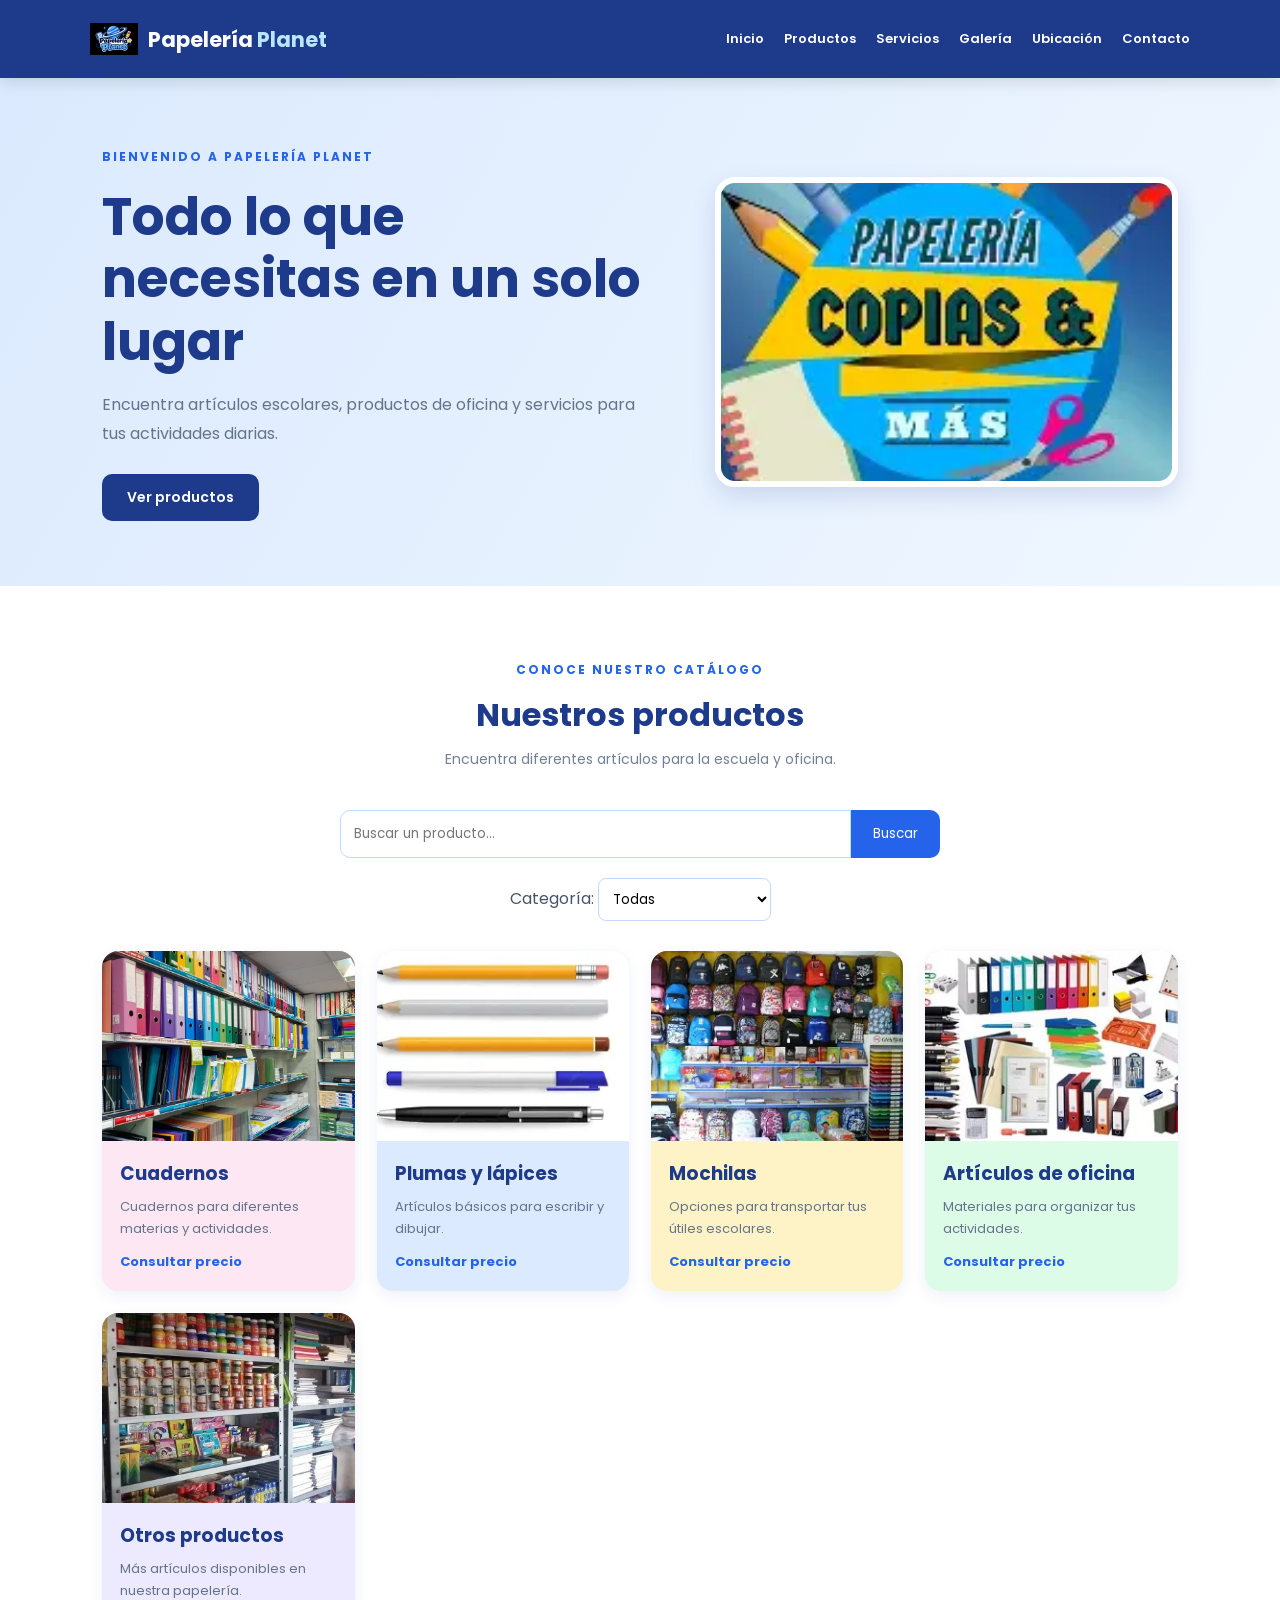
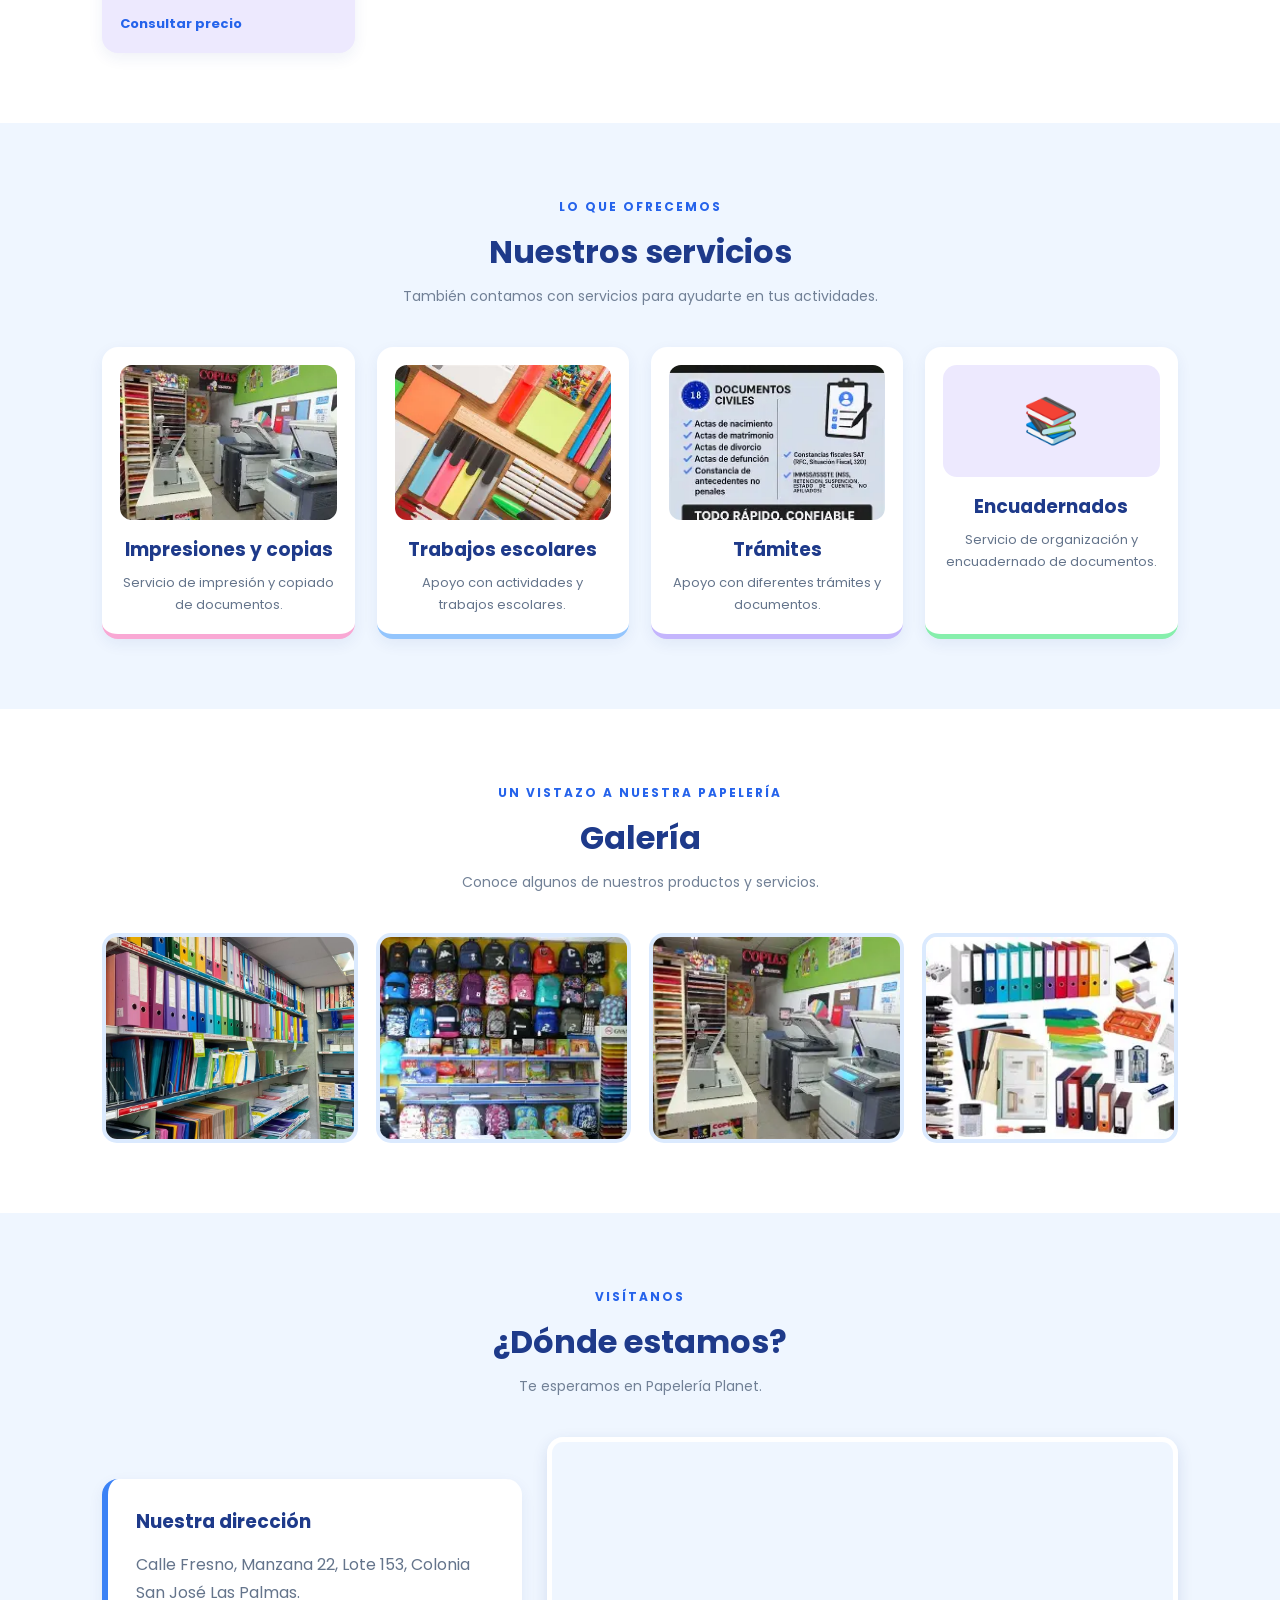
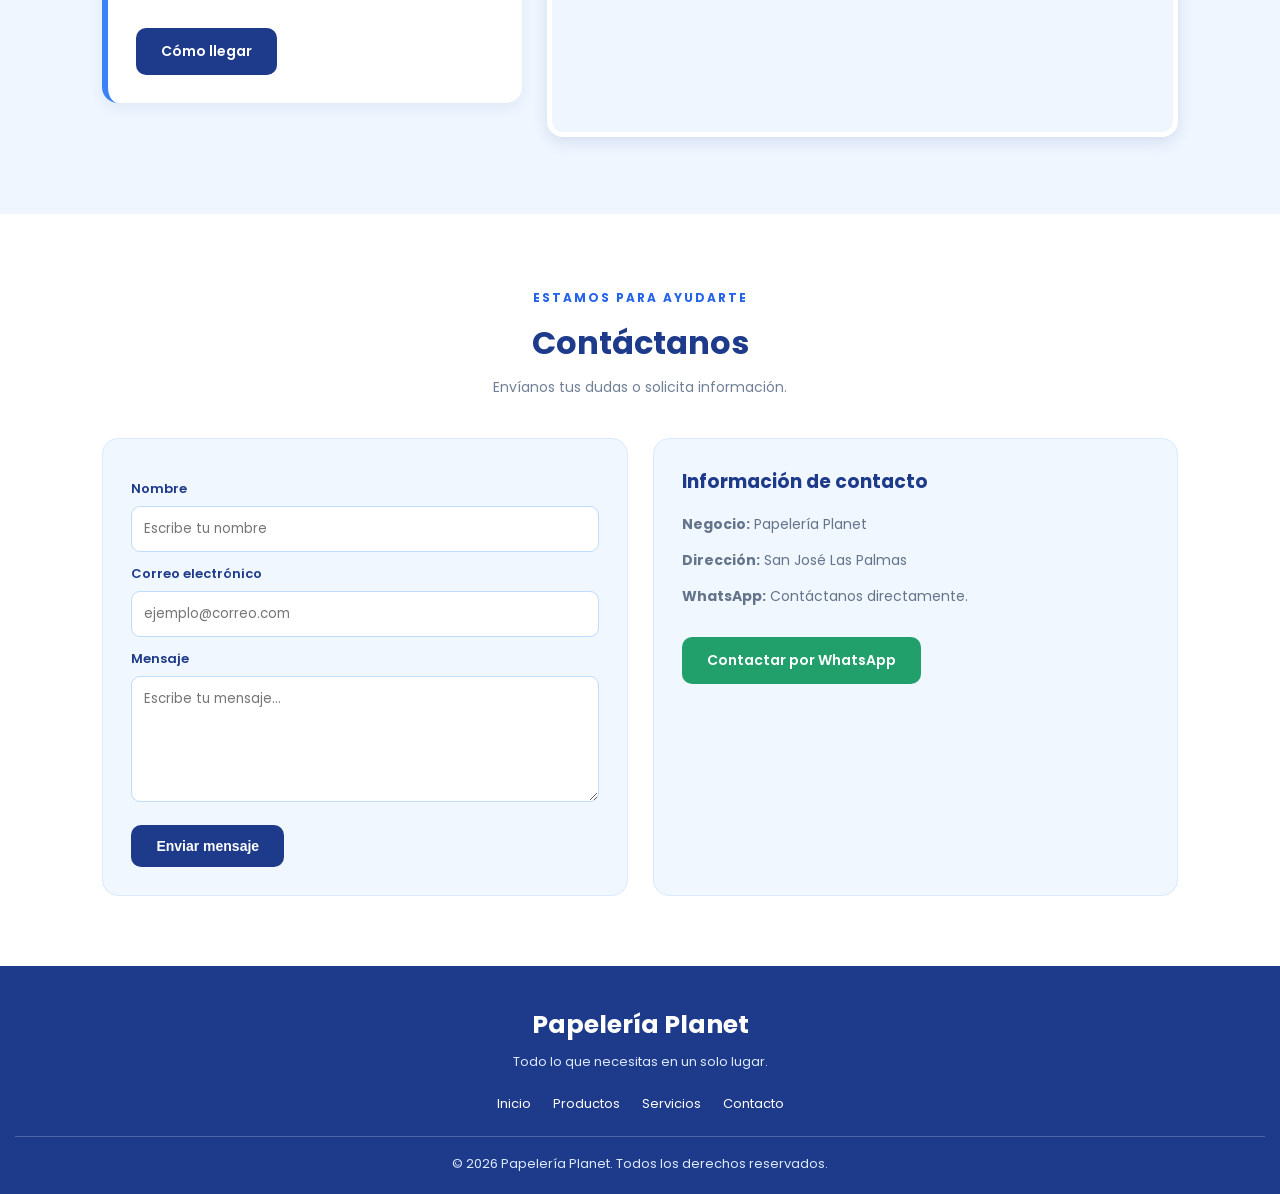
<file: index.html>
<!DOCTYPE html>
<html lang="es">
<head>
    <meta charset="UTF-8">
    <meta name="viewport" content="width=device-width, initial-scale=1.0">
    <title>Papelería Planet | Todo en un solo lugar</title>
    <link rel="stylesheet" href="style.css">
    <link rel="preconnect" href="https://fonts.googleapis.com">
    <link href="https://fonts.googleapis.com/css2?family=Poppins:wght@400;500;600;700;800&display=swap" rel="stylesheet">
</head>

<body>


<header class="encabezado" id="inicio">
    <a href="#inicio" class="logo">
        <img src="logo.png" alt="Logo de Papelería Planet">
        <span>Papelería <b>Planet</b></span>
    </a>

    <button class="menu-btn" id="menuBtn" aria-label="Abrir menú">☰</button>

    <nav class="menu" id="menu">
        <a href="#inicio">Inicio</a>
        <a href="#productos">Productos</a>
        <a href="#servicios">Servicios</a>
        <a href="#galeria">Galería</a>
        <a href="#ubicacion">Ubicación</a>
        <a href="#contacto">Contacto</a>
    </nav>
</header>


<section class="portada">
    <div class="portada-contenido">
        <span class="etiqueta">BIENVENIDO A PAPELERÍA PLANET</span>
        <h1>Todo lo que necesitas en un solo lugar</h1>
        <p>
            Encuentra artículos escolares, productos de oficina
            y servicios para tus actividades diarias.
        </p>
        <a href="#productos" class="boton">Ver productos</a>
    </div>
    <div class="portada-imagen">
        <img src="OIP (2) COPIAS.webp" alt="Productos de Papelería Planet">
    </div>
</section>

<section class="seccion" id="productos">
    <div class="titulo-seccion">
        <span>CONOCE NUESTRO CATÁLOGO</span>
        <h2>Nuestros productos</h2>
        <p>Encuentra diferentes artículos para la escuela y oficina.</p>
    </div>

    <div class="buscador">
        <input type="search" id="busqueda" placeholder="Buscar un producto...">
        <button type="button" id="buscarBtn">Buscar</button>
    </div>

    <div class="filtros">
        <label for="categoriaFiltro">Categoría:</label>
        <select id="categoriaFiltro">
            <option value="todos">Todas</option>
            <option value="cuadernos">Cuadernos</option>
            <option value="plumas">Plumas y lápices</option>
            <option value="mochilas">Mochilas</option>
            <option value="oficina">Artículos de oficina</option>
            <option value="otros">Otros productos</option>
        </select>
    </div>

    <div class="productos-grid" id="productosGrid">

        <article class="producto" data-categoria="cuadernos">
            <img src="896cf4d2647e10e4aa5ecf0677447e3b.jpg" alt="Cuadernos">
            <div class="producto-info">
                <h3>Cuadernos</h3>
                <p>Cuadernos para diferentes materias y actividades.</p>
                <span>Consultar precio</span>
            </div>
        </article>

        <article class="producto" data-categoria="plumas">
            <img src="plumas y lápices.webp" alt="Plumas y lápices">
            <div class="producto-info">
                <h3>Plumas y lápices</h3>
                <p>Artículos básicos para escribir y dibujar.</p>
                <span>Consultar precio</span>
            </div>
        </article>

        <article class="producto" data-categoria="mochilas">
            <img src="mochilas.webp" alt="Mochilas">
            <div class="producto-info">
                <h3>Mochilas</h3>
                <p>Opciones para transportar tus útiles escolares.</p>
                <span>Consultar precio</span>
            </div>
        </article>

        <article class="producto" data-categoria="oficina">
            <img src="OFICINA.webp" alt="Artículos de oficina">
            <div class="producto-info">
                <h3>Artículos de oficina</h3>
                <p>Materiales para organizar tus actividades.</p>
                <span>Consultar precio</span>
            </div>
        </article>

        <article class="producto" data-categoria="otros">
            <img src="papeleríass.jpg" alt="Otros productos">
            <div class="producto-info">
                <h3>Otros productos</h3>
                <p>Más artículos disponibles en nuestra papelería.</p>
                <span>Consultar precio</span>
            </div>
        </article>

    </div>

    <p id="sinResultados" class="mensaje-oculto">
        No se encontraron productos.
    </p>
</section>


<section class="seccion servicios" id="servicios">
    <div class="titulo-seccion">
        <span>LO QUE OFRECEMOS</span>
        <h2>Nuestros servicios</h2>
        <p>También contamos con servicios para ayudarte en tus actividades.</p>
    </div>

    <div class="servicios-grid">

        <article class="servicio">
            <img src="OIP.webp" alt="Servicio de impresiones">
            <h3>Impresiones y copias</h3>
            <p>Servicio de impresión y copiado de documentos.</p>
        </article>

        <article class="servicio">
            <img src="descargar trabajos.webp" alt="Trabajos escolares">
            <h3>Trabajos escolares</h3>
            <p>Apoyo con actividades y trabajos escolares.</p>
        </article>

        <article class="servicio">
            <img src="OIP (1).webp" alt="Trámites">
            <h3>Trámites</h3>
            <p>Apoyo con diferentes trámites y documentos.</p>
        </article>

        <article class="servicio">
            <div class="icono-servicio">📚</div>
            <h3>Encuadernados</h3>
            <p>Servicio de organización y encuadernado de documentos.</p>
        </article>

    </div>
</section>


<section class="seccion" id="galeria">
    <div class="titulo-seccion">
        <span>UN VISTAZO A NUESTRA PAPELERÍA</span>
        <h2>Galería</h2>
        <p>Conoce algunos de nuestros productos y servicios.</p>
    </div>

    <div class="galeria-grid">
        <img src="896cf4d2647e10e4aa5ecf0677447e3b.jpg" alt="Artículos escolares">
        <img src="mochilas.webp" alt="Mochilas">
        <img src="OIP.webp" alt="Impresiones">
        <img src="OFICINA.webp" alt="Material de oficina">
    </div>
</section>


<section class="seccion ubicacion" id="ubicacion">
    <div class="titulo-seccion">
        <span>VISÍTANOS</span>
        <h2>¿Dónde estamos?</h2>
        <p>Te esperamos en Papelería Planet.</p>
    </div>

    <div class="ubicacion-contenido">
        <div class="direccion">
            <h3>Nuestra dirección</h3>
            <p>
                Calle Fresno, Manzana 22, Lote 153,
                Colonia San José Las Palmas.
            </p>
            <a class="boton" target="_blank"
               href="https://www.google.com/maps/search/?api=1&query=Colonia+San+Jose+Las+Palmas+Mexico">
                Cómo llegar
            </a>
        </div>
        <div class="mapa">
            <iframe
                src="https://www.google.com/maps?q=San+Jose+Las+Palmas+Mexico&output=embed"
                loading="lazy"
                allowfullscreen
        referrerpolicy="no-referrer-when-downgrade"
        title="Mapa de ubicación">
    </iframe>
</div>
    </div>
</section>


<section class="seccion contacto" id="contacto">
    <div class="titulo-seccion">
        <span>ESTAMOS PARA AYUDARTE</span>
        <h2>Contáctanos</h2>
        <p>Envíanos tus dudas o solicita información.</p>
    </div>

    <div class="contacto-contenido">

        <form id="formularioContacto">
            <label for="nombre">Nombre</label>
            <input type="text" id="nombre" placeholder="Escribe tu nombre" required>

            <label for="correo">Correo electrónico</label>
            <input type="email" id="correo" placeholder="ejemplo@correo.com" required>

            <label for="mensaje">Mensaje</label>
            <textarea id="mensaje" rows="5"
                placeholder="Escribe tu mensaje..." required></textarea>

            <button type="submit" class="boton">Enviar mensaje</button>
            <p id="respuestaFormulario" aria-live="polite"></p>
        </form>

        <div class="datos-contacto">
            <h3>Información de contacto</h3>
            <p><b>Negocio:</b> Papelería Planet</p>
            <p><b>Dirección:</b> San José Las Palmas</p>
            <p><b>WhatsApp:</b> Contáctanos directamente.</p>

            <!-- CAMBIA EL NÚMERO POR EL WHATSAPP DEL NEGOCIO -->
            <a class="boton whatsapp" target="_blank"
               href="https://wa.me/525636859670⁠">
                Contactar por WhatsApp
            </a>
        </div>

    </div>
</section>


<footer class="pie">
    <h2>Papelería Planet</h2>
    <p>Todo lo que necesitas en un solo lugar.</p>
    <div class="enlaces-pie">
        <a href="#inicio">Inicio</a>
        <a href="#productos">Productos</a>
        <a href="#servicios">Servicios</a>
        <a href="#contacto">Contacto</a>
    </div>
    <p class="copyright">© 2026 Papelería Planet. Todos los derechos reservados.</p>
</footer>

<script src="script.js"></script>
</body>
</html>
</file>
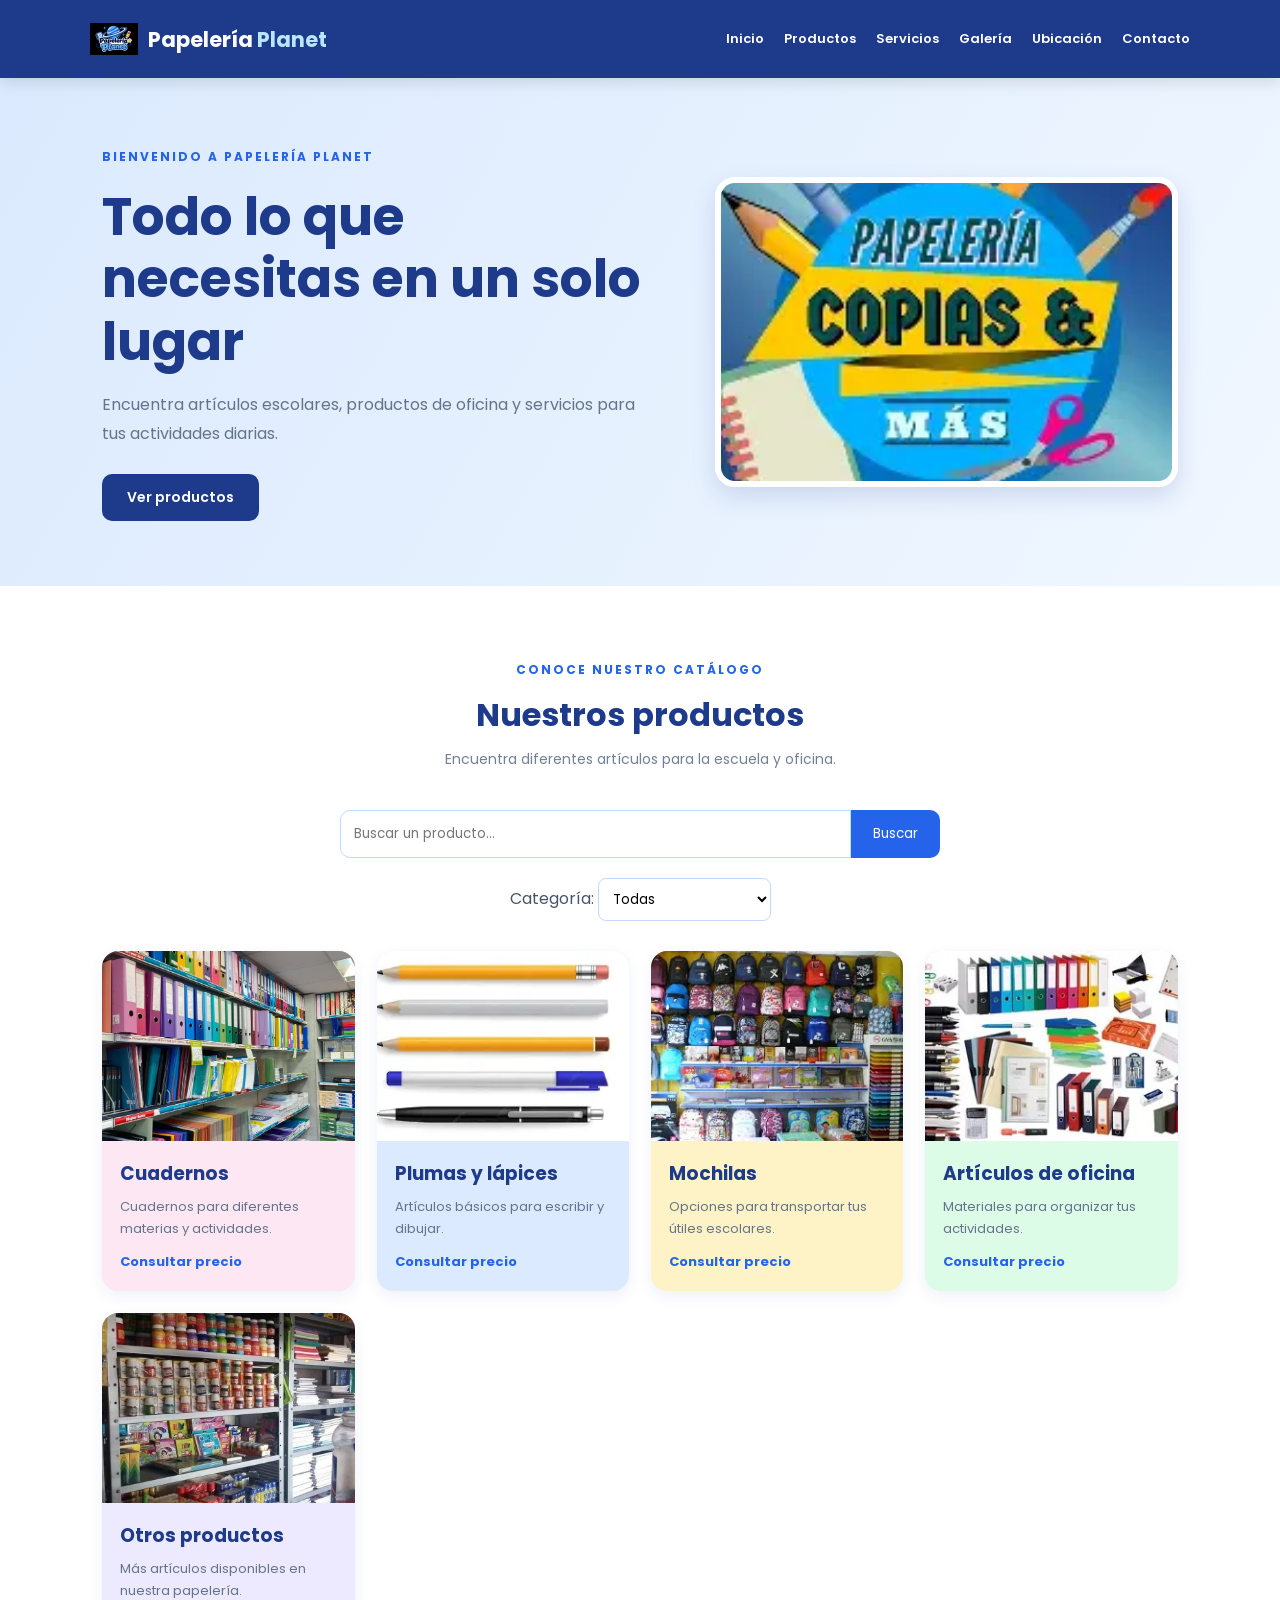
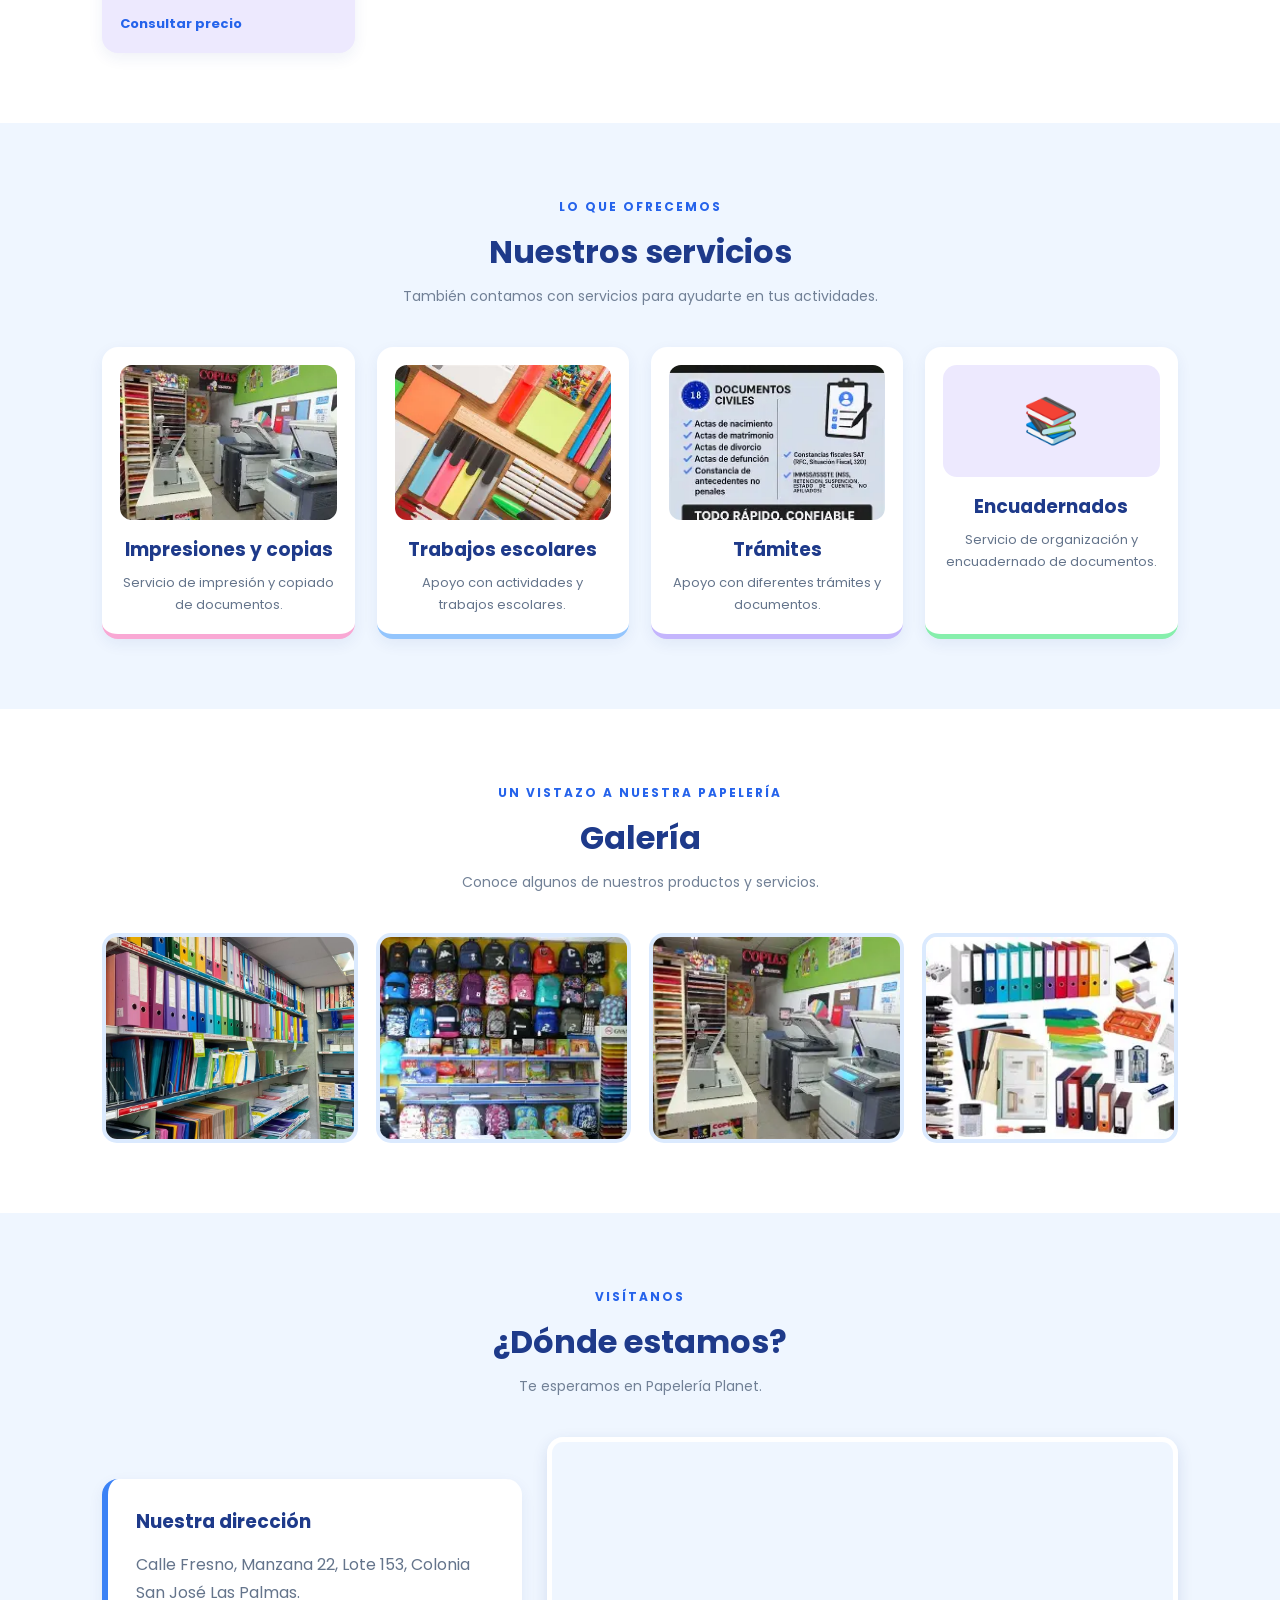
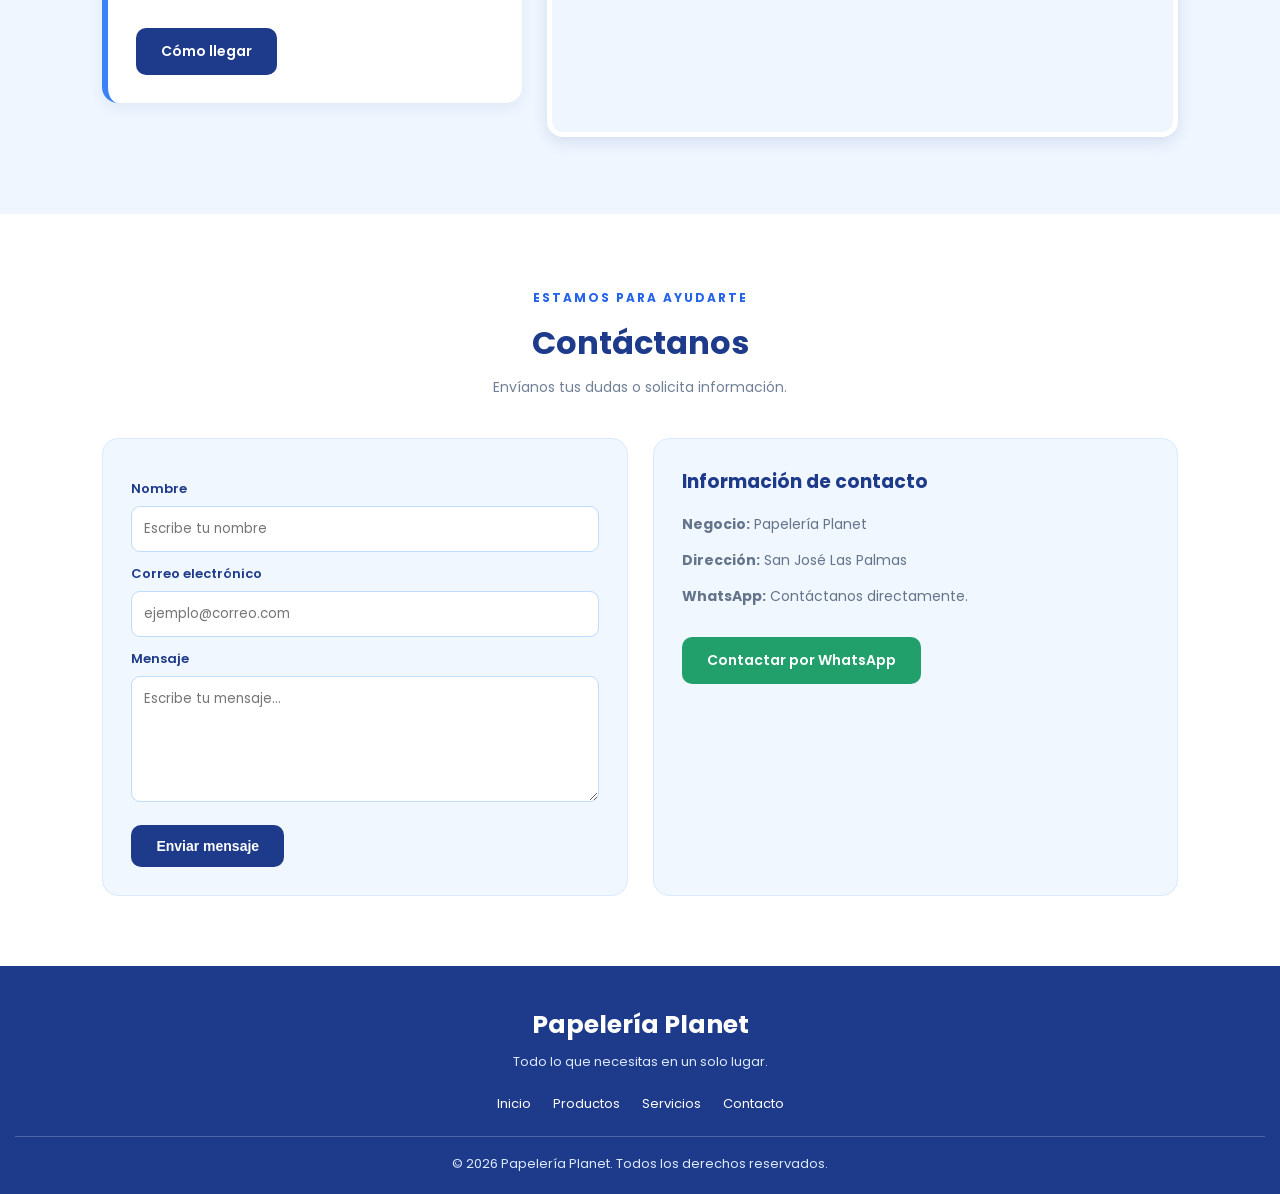
<file: papeleria.html>
<!DOCTYPE html>
<html lang="es">
<head>
    <meta charset="UTF-8">
    <meta name="viewport" content="width=device-width, initial-scale=1.0">
    <title>Papelería Planet | Todo en un solo lugar</title>
    <link rel="stylesheet" href="style.css">
    <link rel="preconnect" href="https://fonts.googleapis.com">
    <link href="https://fonts.googleapis.com/css2?family=Poppins:wght@400;500;600;700;800&display=swap" rel="stylesheet">
</head>

<body>


<header class="encabezado" id="inicio">
    <a href="#inicio" class="logo">
        <img src="logo.png" alt="Logo de Papelería Planet">
        <span>Papelería <b>Planet</b></span>
    </a>

    <button class="menu-btn" id="menuBtn" aria-label="Abrir menú">☰</button>

    <nav class="menu" id="menu">
        <a href="#inicio">Inicio</a>
        <a href="#productos">Productos</a>
        <a href="#servicios">Servicios</a>
        <a href="#galeria">Galería</a>
        <a href="#ubicacion">Ubicación</a>
        <a href="#contacto">Contacto</a>
    </nav>
</header>


<section class="portada">
    <div class="portada-contenido">
        <span class="etiqueta">BIENVENIDO A PAPELERÍA PLANET</span>
        <h1>Todo lo que necesitas en un solo lugar</h1>
        <p>
            Encuentra artículos escolares, productos de oficina
            y servicios para tus actividades diarias.
        </p>
        <a href="#productos" class="boton">Ver productos</a>
    </div>
    <div class="portada-imagen">
        <img src="OIP (2) COPIAS.webp" alt="Productos de Papelería Planet">
    </div>
</section>

<section class="seccion" id="productos">
    <div class="titulo-seccion">
        <span>CONOCE NUESTRO CATÁLOGO</span>
        <h2>Nuestros productos</h2>
        <p>Encuentra diferentes artículos para la escuela y oficina.</p>
    </div>

    <div class="buscador">
        <input type="search" id="busqueda" placeholder="Buscar un producto...">
        <button type="button" id="buscarBtn">Buscar</button>
    </div>

    <div class="filtros">
        <label for="categoriaFiltro">Categoría:</label>
        <select id="categoriaFiltro">
            <option value="todos">Todas</option>
            <option value="cuadernos">Cuadernos</option>
            <option value="plumas">Plumas y lápices</option>
            <option value="mochilas">Mochilas</option>
            <option value="oficina">Artículos de oficina</option>
            <option value="otros">Otros productos</option>
        </select>
    </div>

    <div class="productos-grid" id="productosGrid">

        <article class="producto" data-categoria="cuadernos">
            <img src="896cf4d2647e10e4aa5ecf0677447e3b.jpg" alt="Cuadernos">
            <div class="producto-info">
                <h3>Cuadernos</h3>
                <p>Cuadernos para diferentes materias y actividades.</p>
                <span>Consultar precio</span>
            </div>
        </article>

        <article class="producto" data-categoria="plumas">
            <img src="plumas y lápices.webp" alt="Plumas y lápices">
            <div class="producto-info">
                <h3>Plumas y lápices</h3>
                <p>Artículos básicos para escribir y dibujar.</p>
                <span>Consultar precio</span>
            </div>
        </article>

        <article class="producto" data-categoria="mochilas">
            <img src="mochilas.webp" alt="Mochilas">
            <div class="producto-info">
                <h3>Mochilas</h3>
                <p>Opciones para transportar tus útiles escolares.</p>
                <span>Consultar precio</span>
            </div>
        </article>

        <article class="producto" data-categoria="oficina">
            <img src="OFICINA.webp" alt="Artículos de oficina">
            <div class="producto-info">
                <h3>Artículos de oficina</h3>
                <p>Materiales para organizar tus actividades.</p>
                <span>Consultar precio</span>
            </div>
        </article>

        <article class="producto" data-categoria="otros">
            <img src="papeleríass.jpg" alt="Otros productos">
            <div class="producto-info">
                <h3>Otros productos</h3>
                <p>Más artículos disponibles en nuestra papelería.</p>
                <span>Consultar precio</span>
            </div>
        </article>

    </div>

    <p id="sinResultados" class="mensaje-oculto">
        No se encontraron productos.
    </p>
</section>


<section class="seccion servicios" id="servicios">
    <div class="titulo-seccion">
        <span>LO QUE OFRECEMOS</span>
        <h2>Nuestros servicios</h2>
        <p>También contamos con servicios para ayudarte en tus actividades.</p>
    </div>

    <div class="servicios-grid">

        <article class="servicio">
            <img src="OIP.webp" alt="Servicio de impresiones">
            <h3>Impresiones y copias</h3>
            <p>Servicio de impresión y copiado de documentos.</p>
        </article>

        <article class="servicio">
            <img src="descargar trabajos.webp" alt="Trabajos escolares">
            <h3>Trabajos escolares</h3>
            <p>Apoyo con actividades y trabajos escolares.</p>
        </article>

        <article class="servicio">
            <img src="OIP (1).webp" alt="Trámites">
            <h3>Trámites</h3>
            <p>Apoyo con diferentes trámites y documentos.</p>
        </article>

        <article class="servicio">
            <div class="icono-servicio">📚</div>
            <h3>Encuadernados</h3>
            <p>Servicio de organización y encuadernado de documentos.</p>
        </article>

    </div>
</section>


<section class="seccion" id="galeria">
    <div class="titulo-seccion">
        <span>UN VISTAZO A NUESTRA PAPELERÍA</span>
        <h2>Galería</h2>
        <p>Conoce algunos de nuestros productos y servicios.</p>
    </div>

    <div class="galeria-grid">
        <img src="896cf4d2647e10e4aa5ecf0677447e3b.jpg" alt="Artículos escolares">
        <img src="mochilas.webp" alt="Mochilas">
        <img src="OIP.webp" alt="Impresiones">
        <img src="OFICINA.webp" alt="Material de oficina">
    </div>
</section>


<section class="seccion ubicacion" id="ubicacion">
    <div class="titulo-seccion">
        <span>VISÍTANOS</span>
        <h2>¿Dónde estamos?</h2>
        <p>Te esperamos en Papelería Planet.</p>
    </div>

    <div class="ubicacion-contenido">
        <div class="direccion">
            <h3>Nuestra dirección</h3>
            <p>
                Calle Fresno, Manzana 22, Lote 153,
                Colonia San José Las Palmas.
            </p>
            <a class="boton" target="_blank"
               href="https://www.google.com/maps/search/?api=1&query=Colonia+San+Jose+Las+Palmas+Mexico">
                Cómo llegar
            </a>
        </div>

        <div class="mapa">
            <iframe
                src="https://maps.google.com/maps?q=San%20Jose%20Las%20Palmas%20Mexico&t=&z=15&ie=UTF8&iwloc=&output=embed"
                loading="lazy"
                allowfullscreen
                title="Mapa de ubicación">
            </iframe>
        </div>
    </div>
</section>


<section class="seccion contacto" id="contacto">
    <div class="titulo-seccion">
        <span>ESTAMOS PARA AYUDARTE</span>
        <h2>Contáctanos</h2>
        <p>Envíanos tus dudas o solicita información.</p>
    </div>

    <div class="contacto-contenido">

        <form id="formularioContacto">
            <label for="nombre">Nombre</label>
            <input type="text" id="nombre" placeholder="Escribe tu nombre" required>

            <label for="correo">Correo electrónico</label>
            <input type="email" id="correo" placeholder="ejemplo@correo.com" required>

            <label for="mensaje">Mensaje</label>
            <textarea id="mensaje" rows="5"
                placeholder="Escribe tu mensaje..." required></textarea>

            <button type="submit" class="boton">Enviar mensaje</button>
            <p id="respuestaFormulario" aria-live="polite"></p>
        </form>

        <div class="datos-contacto">
            <h3>Información de contacto</h3>
            <p><b>Negocio:</b> Papelería Planet</p>
            <p><b>Dirección:</b> San José Las Palmas</p>
            <p><b>WhatsApp:</b> Contáctanos directamente.</p>

            <!-- CAMBIA EL NÚMERO POR EL WHATSAPP DEL NEGOCIO -->
            <a class="boton whatsapp" target="_blank"
               href="https://wa.me/52TUNUMERO">
                Contactar por WhatsApp
            </a>
        </div>

    </div>
</section>


<footer class="pie">
    <h2>Papelería Planet</h2>
    <p>Todo lo que necesitas en un solo lugar.</p>
    <div class="enlaces-pie">
        <a href="#inicio">Inicio</a>
        <a href="#productos">Productos</a>
        <a href="#servicios">Servicios</a>
        <a href="#contacto">Contacto</a>
    </div>
    <p class="copyright">© 2026 Papelería Planet. Todos los derechos reservados.</p>
</footer>

<script src="script.js"></script>
</body>
</html>
</file>
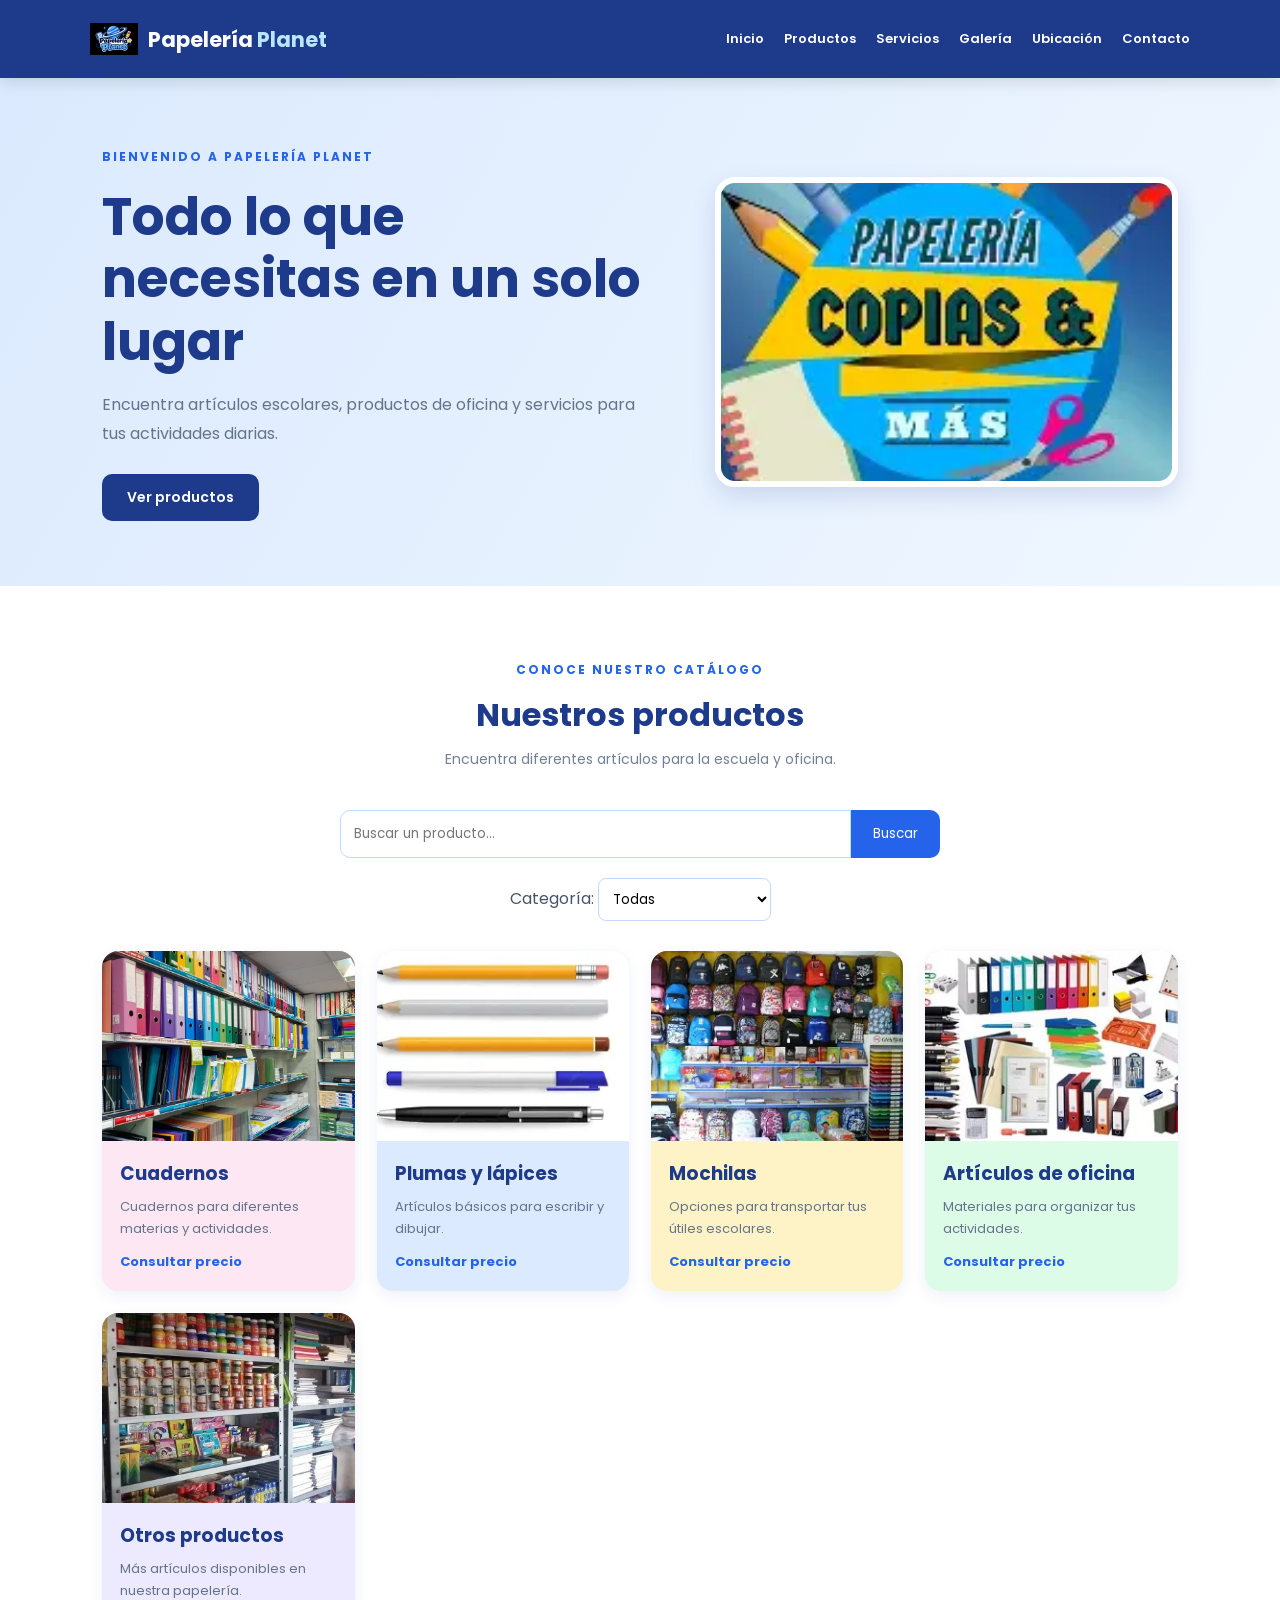
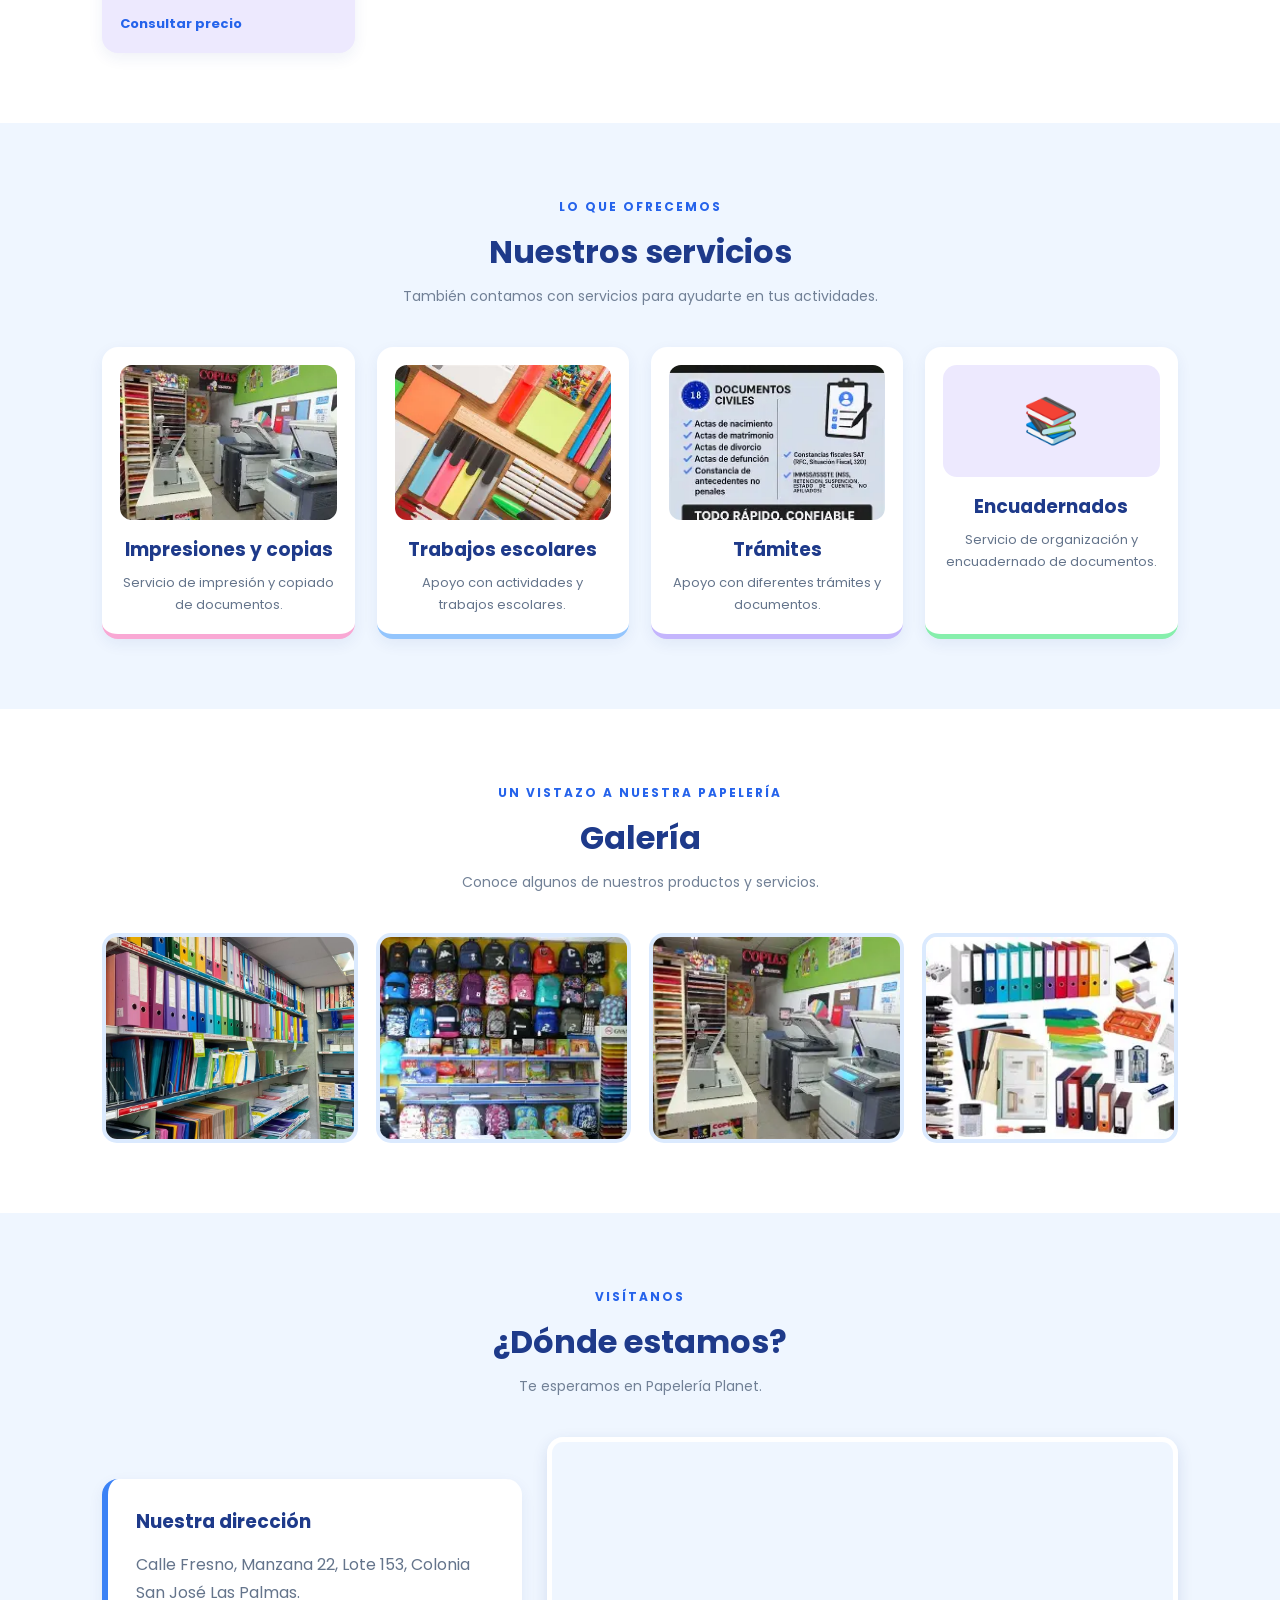
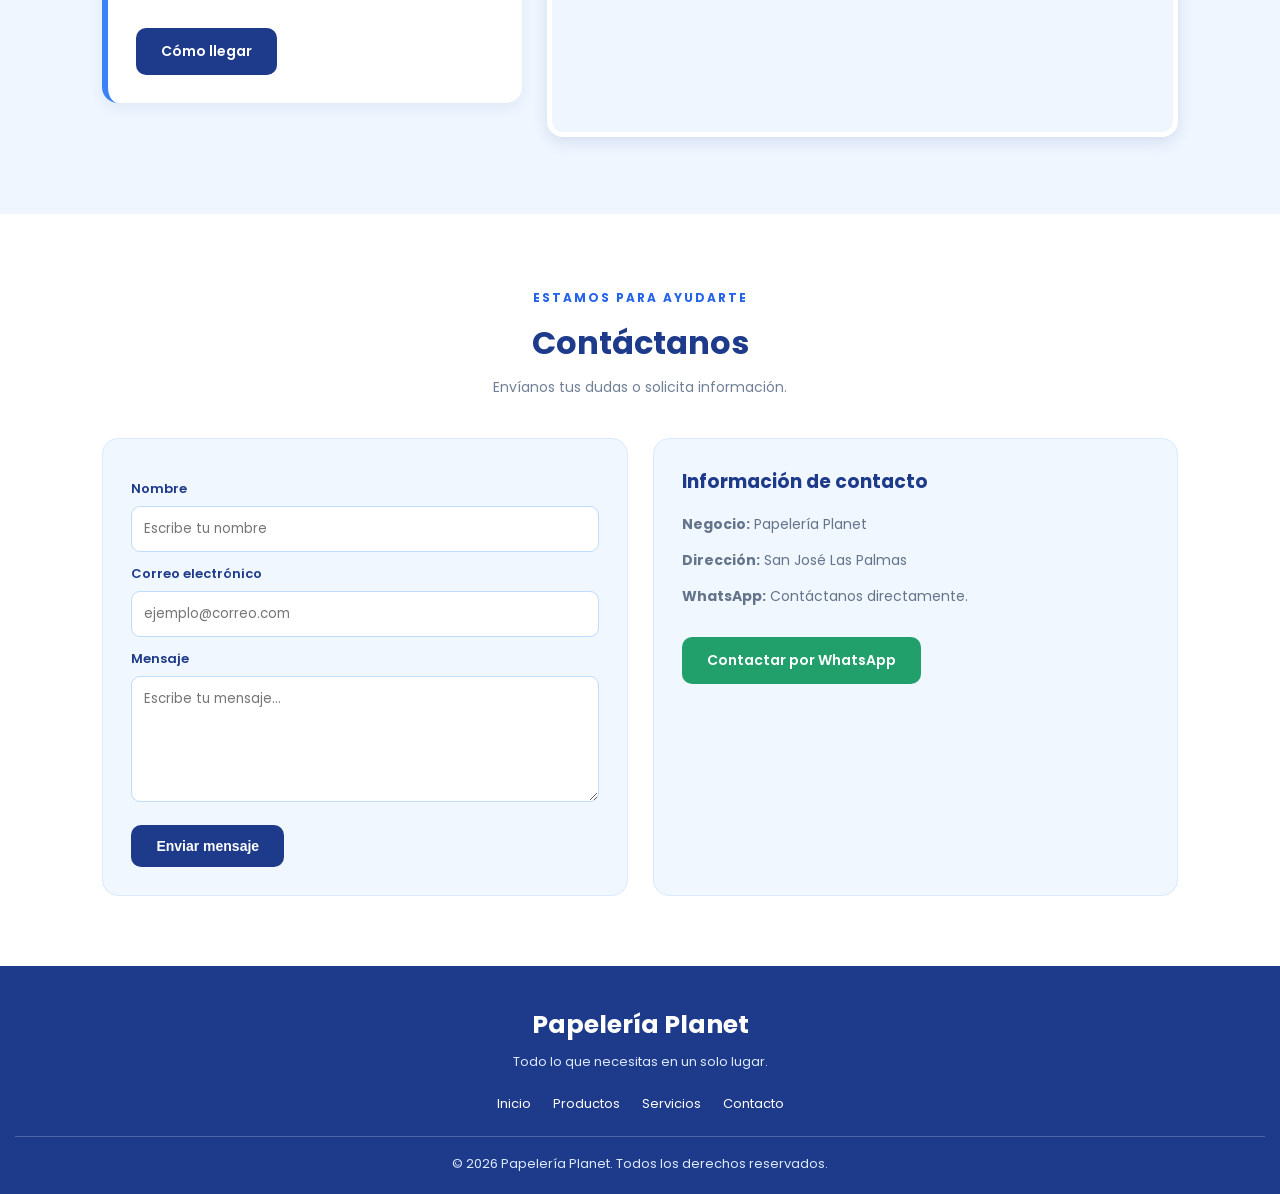
<file: Gestiona-Microempresas-1/papeleria.html>
<!DOCTYPE html>
<html lang="es">
<head>
    <meta charset="UTF-8">
    <meta name="viewport" content="width=device-width, initial-scale=1.0">
    <title>Papelería Planet | Todo en un solo lugar</title>
    <link rel="stylesheet" href="style.css">
    <link rel="preconnect" href="https://fonts.googleapis.com">
    <link href="https://fonts.googleapis.com/css2?family=Poppins:wght@400;500;600;700;800&display=swap" rel="stylesheet">
</head>

<body>


<header class="encabezado" id="inicio">
    <a href="#inicio" class="logo">
        <img src="logo.png" alt="Logo de Papelería Planet">
        <span>Papelería <b>Planet</b></span>
    </a>

    <button class="menu-btn" id="menuBtn" aria-label="Abrir menú">☰</button>

    <nav class="menu" id="menu">
        <a href="#inicio">Inicio</a>
        <a href="#productos">Productos</a>
        <a href="#servicios">Servicios</a>
        <a href="#galeria">Galería</a>
        <a href="#ubicacion">Ubicación</a>
        <a href="#contacto">Contacto</a>
    </nav>
</header>


<section class="portada">
    <div class="portada-contenido">
        <span class="etiqueta">BIENVENIDO A PAPELERÍA PLANET</span>
        <h1>Todo lo que necesitas en un solo lugar</h1>
        <p>
            Encuentra artículos escolares, productos de oficina
            y servicios para tus actividades diarias.
        </p>
        <a href="#productos" class="boton">Ver productos</a>
    </div>
    <div class="portada-imagen">
        <img src="OIP (2) COPIAS.webp" alt="Productos de Papelería Planet">
    </div>
</section>

<section class="seccion" id="productos">
    <div class="titulo-seccion">
        <span>CONOCE NUESTRO CATÁLOGO</span>
        <h2>Nuestros productos</h2>
        <p>Encuentra diferentes artículos para la escuela y oficina.</p>
    </div>

    <div class="buscador">
        <input type="search" id="busqueda" placeholder="Buscar un producto...">
        <button type="button" id="buscarBtn">Buscar</button>
    </div>

    <div class="filtros">
        <label for="categoriaFiltro">Categoría:</label>
        <select id="categoriaFiltro">
            <option value="todos">Todas</option>
            <option value="cuadernos">Cuadernos</option>
            <option value="plumas">Plumas y lápices</option>
            <option value="mochilas">Mochilas</option>
            <option value="oficina">Artículos de oficina</option>
            <option value="otros">Otros productos</option>
        </select>
    </div>

    <div class="productos-grid" id="productosGrid">

        <article class="producto" data-categoria="cuadernos">
            <img src="896cf4d2647e10e4aa5ecf0677447e3b.jpg" alt="Cuadernos">
            <div class="producto-info">
                <h3>Cuadernos</h3>
                <p>Cuadernos para diferentes materias y actividades.</p>
                <span>Consultar precio</span>
            </div>
        </article>

        <article class="producto" data-categoria="plumas">
            <img src="plumas y lápices.webp" alt="Plumas y lápices">
            <div class="producto-info">
                <h3>Plumas y lápices</h3>
                <p>Artículos básicos para escribir y dibujar.</p>
                <span>Consultar precio</span>
            </div>
        </article>

        <article class="producto" data-categoria="mochilas">
            <img src="mochilas.webp" alt="Mochilas">
            <div class="producto-info">
                <h3>Mochilas</h3>
                <p>Opciones para transportar tus útiles escolares.</p>
                <span>Consultar precio</span>
            </div>
        </article>

        <article class="producto" data-categoria="oficina">
            <img src="OFICINA.webp" alt="Artículos de oficina">
            <div class="producto-info">
                <h3>Artículos de oficina</h3>
                <p>Materiales para organizar tus actividades.</p>
                <span>Consultar precio</span>
            </div>
        </article>

        <article class="producto" data-categoria="otros">
            <img src="papeleríass.jpg" alt="Otros productos">
            <div class="producto-info">
                <h3>Otros productos</h3>
                <p>Más artículos disponibles en nuestra papelería.</p>
                <span>Consultar precio</span>
            </div>
        </article>

    </div>

    <p id="sinResultados" class="mensaje-oculto">
        No se encontraron productos.
    </p>
</section>


<section class="seccion servicios" id="servicios">
    <div class="titulo-seccion">
        <span>LO QUE OFRECEMOS</span>
        <h2>Nuestros servicios</h2>
        <p>También contamos con servicios para ayudarte en tus actividades.</p>
    </div>

    <div class="servicios-grid">

        <article class="servicio">
            <img src="OIP.webp" alt="Servicio de impresiones">
            <h3>Impresiones y copias</h3>
            <p>Servicio de impresión y copiado de documentos.</p>
        </article>

        <article class="servicio">
            <img src="descargar trabajos.webp" alt="Trabajos escolares">
            <h3>Trabajos escolares</h3>
            <p>Apoyo con actividades y trabajos escolares.</p>
        </article>

        <article class="servicio">
            <img src="OIP (1).webp" alt="Trámites">
            <h3>Trámites</h3>
            <p>Apoyo con diferentes trámites y documentos.</p>
        </article>

        <article class="servicio">
            <div class="icono-servicio">📚</div>
            <h3>Encuadernados</h3>
            <p>Servicio de organización y encuadernado de documentos.</p>
        </article>

    </div>
</section>


<section class="seccion" id="galeria">
    <div class="titulo-seccion">
        <span>UN VISTAZO A NUESTRA PAPELERÍA</span>
        <h2>Galería</h2>
        <p>Conoce algunos de nuestros productos y servicios.</p>
    </div>

    <div class="galeria-grid">
        <img src="896cf4d2647e10e4aa5ecf0677447e3b.jpg" alt="Artículos escolares">
        <img src="mochilas.webp" alt="Mochilas">
        <img src="OIP.webp" alt="Impresiones">
        <img src="OFICINA.webp" alt="Material de oficina">
    </div>
</section>


<section class="seccion ubicacion" id="ubicacion">
    <div class="titulo-seccion">
        <span>VISÍTANOS</span>
        <h2>¿Dónde estamos?</h2>
        <p>Te esperamos en Papelería Planet.</p>
    </div>

    <div class="ubicacion-contenido">
        <div class="direccion">
            <h3>Nuestra dirección</h3>
            <p>
                Calle Fresno, Manzana 22, Lote 153,
                Colonia San José Las Palmas.
            </p>
            <a class="boton" target="_blank"
               href="https://www.google.com/maps/search/?api=1&query=Colonia+San+Jose+Las+Palmas+Mexico">
                Cómo llegar
            </a>
        </div>

        <div class="mapa">
            <iframe
                src="https://maps.google.com/maps?q=San%20Jose%20Las%20Palmas%20Mexico&t=&z=15&ie=UTF8&iwloc=&output=embed"
                loading="lazy"
                allowfullscreen
                title="Mapa de ubicación">
            </iframe>
        </div>
    </div>
</section>


<section class="seccion contacto" id="contacto">
    <div class="titulo-seccion">
        <span>ESTAMOS PARA AYUDARTE</span>
        <h2>Contáctanos</h2>
        <p>Envíanos tus dudas o solicita información.</p>
    </div>

    <div class="contacto-contenido">

        <form id="formularioContacto">
            <label for="nombre">Nombre</label>
            <input type="text" id="nombre" placeholder="Escribe tu nombre" required>

            <label for="correo">Correo electrónico</label>
            <input type="email" id="correo" placeholder="ejemplo@correo.com" required>

            <label for="mensaje">Mensaje</label>
            <textarea id="mensaje" rows="5"
                placeholder="Escribe tu mensaje..." required></textarea>

            <button type="submit" class="boton">Enviar mensaje</button>
            <p id="respuestaFormulario" aria-live="polite"></p>
        </form>

        <div class="datos-contacto">
            <h3>Información de contacto</h3>
            <p><b>Negocio:</b> Papelería Planet</p>
            <p><b>Dirección:</b> San José Las Palmas</p>
            <p><b>WhatsApp:</b> Contáctanos directamente.</p>

            <!-- CAMBIA EL NÚMERO POR EL WHATSAPP DEL NEGOCIO -->
            <a class="boton whatsapp" target="_blank"
               href="https://wa.me/52TUNUMERO">
                Contactar por WhatsApp
            </a>
        </div>

    </div>
</section>


<footer class="pie">
    <h2>Papelería Planet</h2>
    <p>Todo lo que necesitas en un solo lugar.</p>
    <div class="enlaces-pie">
        <a href="#inicio">Inicio</a>
        <a href="#productos">Productos</a>
        <a href="#servicios">Servicios</a>
        <a href="#contacto">Contacto</a>
    </div>
    <p class="copyright">© 2026 Papelería Planet. Todos los derechos reservados.</p>
</footer>

<script src="script.js"></script>
</body>
</html>
</file>
<file: style.css>
/* =====================================
   PAPELERÍA PLANET
   DISEÑO ORIGINAL DEL PROYECTO
===================================== */

* {
    margin: 0;
    padding: 0;
    box-sizing: border-box;
    scroll-behavior: smooth;
}

body {
    font-family: 'Poppins', sans-serif;
    background: #ffffff;
    color: #263653;
}

img {
    max-width: 100%;
    display: block;
}

a {
    text-decoration: none;
}

/* ENCABEZADO */

.encabezado {
    background: #1e3a8a;
    padding: 15px 7%;
    display: flex;
    justify-content: space-between;
    align-items: center;
    box-shadow: 0 4px 15px #00000020;
    position: sticky;
    top: 0;
    z-index: 100;
}

.logo {
    display: flex;
    align-items: center;
    gap: 10px;
    color: white;
    font-size: 21px;
    font-weight: 700;
}

.logo img {
    width: 48px;
    height: 48px;
    object-fit: contain;
}

.logo b {
    color: #bae6fd;
}

.menu {
    display: flex;
    gap: 20px;
}

.menu a {
    color: white;
    font-size: 13px;
    font-weight: 600;
    transition: .3s;
}

.menu a:hover {
    color: #bae6fd;
}

.menu-btn {
    display: none;
    background: #bae6fd;
    color: #1e3a8a;
    border: none;
    padding: 8px 13px;
    border-radius: 8px;
    font-size: 23px;
    cursor: pointer;
}

/* PORTADA */

.portada {
    min-height: 470px;
    padding: 65px 8%;
    display: flex;
    justify-content: space-between;
    align-items: center;
    gap: 40px;
    background: linear-gradient(120deg, #dbeafe, #f0f7ff);
}

.portada-contenido {
    max-width: 550px;
}

.etiqueta {
    color: #2563eb;
    font-size: 12px;
    font-weight: 700;
    letter-spacing: 2px;
}

.portada h1 {
    color: #1e3a8a;
    font-size: clamp(35px, 5vw, 52px);
    line-height: 1.2;
    margin: 18px 0;
}

.portada p {
    color: #64748b;
    line-height: 1.8;
    margin-bottom: 25px;
}

.portada-imagen {
    width: 43%;
}

.portada-imagen img {
    width: 100%;
    height: 310px;
    object-fit: cover;
    border-radius: 20px;
    border: 6px solid white;
    box-shadow: 0 10px 25px #1e3a8a25;
}

/* BOTONES */

.boton {
    display: inline-block;
    background: #1e3a8a;
    color: white;
    padding: 13px 25px;
    border-radius: 10px;
    font-size: 14px;
    font-weight: 600;
    border: none;
    cursor: pointer;
    transition: .3s;
}

.boton:hover {
    background: #3b82f6;
    transform: translateY(-3px);
    box-shadow: 0 7px 15px #1e3a8a30;
}

/* SECCIONES */

.seccion {
    padding: 70px 8%;
}

.titulo-seccion {
    text-align: center;
    margin-bottom: 40px;
}

.titulo-seccion span {
    color: #2563eb;
    font-size: 12px;
    font-weight: 700;
    letter-spacing: 2px;
}

.titulo-seccion h2 {
    color: #1e3a8a;
    font-size: 32px;
    margin: 10px 0;
}

.titulo-seccion p {
    color: #718096;
    font-size: 14px;
}

/* BUSCADOR */

.buscador {
    display: flex;
    max-width: 600px;
    margin: 0 auto 20px;
}

.buscador input {
    flex: 1;
    min-width: 0;
    padding: 13px;
    border: 1px solid #bfdbfe;
    border-radius: 10px 0 0 10px;
    outline: none;
    font-family: inherit;
}

.buscador button {
    padding: 0 22px;
    background: #2563eb;
    color: white;
    border: none;
    border-radius: 0 10px 10px 0;
    cursor: pointer;
    font-family: inherit;
}

.filtros {
    text-align: center;
    margin-bottom: 30px;
    color: #475569;
}

.filtros select {
    padding: 10px;
    border: 1px solid #bfdbfe;
    border-radius: 8px;
    background: white;
    font-family: inherit;
}

/* PRODUCTOS */

.productos-grid {
    display: grid;
    grid-template-columns: repeat(auto-fit, minmax(210px, 1fr));
    gap: 22px;
}

.producto {
    background: #fce7f3;
    border-radius: 16px;
    overflow: hidden;
    box-shadow: 0 5px 15px #1e3a8a12;
    transition: .3s;
}

.producto:nth-child(2) {
    background: #dbeafe;
}

.producto:nth-child(3) {
    background: #fef3c7;
}

.producto:nth-child(4) {
    background: #dcfce7;
}

.producto:nth-child(5) {
    background: #ede9fe;
}

.producto:hover {
    transform: translateY(-7px);
    box-shadow: 0 12px 22px #1e3a8a25;
}

.producto img {
    width: 100%;
    height: 190px;
    object-fit: cover;
    background: #ffffff80;
}

.producto-info {
    padding: 18px;
}

.producto h3 {
    color: #1e3a8a;
    margin-bottom: 8px;
}

.producto p {
    color: #64748b;
    font-size: 13px;
    line-height: 1.7;
}

.producto-info span {
    display: inline-block;
    margin-top: 12px;
    color: #2563eb;
    font-weight: 700;
    font-size: 13px;
}

.mensaje-oculto {
    display: none;
    text-align: center;
    padding: 25px;
    color: #64748b;
}

/* SERVICIOS */

.servicios {
    background: #eff6ff;
}

.servicios-grid {
    display: grid;
    grid-template-columns: repeat(auto-fit, minmax(210px, 1fr));
    gap: 22px;
}

.servicio {
    background: white;
    padding: 18px;
    border-radius: 16px;
    text-align: center;
    box-shadow: 0 5px 15px #1e3a8a12;
    transition: .3s;
}

.servicio:nth-child(1) {
    border-bottom: 5px solid #f9a8d4;
}

.servicio:nth-child(2) {
    border-bottom: 5px solid #93c5fd;
}

.servicio:nth-child(3) {
    border-bottom: 5px solid #c4b5fd;
}

.servicio:nth-child(4) {
    border-bottom: 5px solid #86efac;
}

.servicio:hover {
    transform: translateY(-7px);
}

.servicio img {
    width: 100%;
    height: 155px;
    object-fit: cover;
    border-radius: 12px;
    margin-bottom: 15px;
}

.servicio h3 {
    color: #1e3a8a;
    margin-bottom: 8px;
}

.servicio p {
    color: #64748b;
    font-size: 13px;
    line-height: 1.7;
}

.icono-servicio {
    background: #ede9fe;
    color: #5b21b6;
    font-size: 45px;
    padding: 22px;
    border-radius: 14px;
    margin-bottom: 15px;
}

/* GALERÍA */

.galeria-grid {
    display: grid;
    grid-template-columns: repeat(4, 1fr);
    gap: 18px;
}

.galeria-grid img {
    width: 100%;
    height: 210px;
    object-fit: cover;
    border-radius: 15px;
    border: 4px solid #dbeafe;
    transition: .3s;
}

.galeria-grid img:hover {
    transform: scale(1.04);
    border-color: #60a5fa;
}

/* UBICACIÓN */

.ubicacion {
    background: #eff6ff;
}

.ubicacion-contenido {
    display: grid;
    grid-template-columns: 1fr 1.5fr;
    gap: 25px;
    align-items: center;
}

.direccion {
    background: white;
    padding: 28px;
    border-radius: 16px;
    border-left: 6px solid #3b82f6;
    box-shadow: 0 5px 15px #1e3a8a12;
}

.direccion h3 {
    color: #1e3a8a;
    margin-bottom: 15px;
}

.direccion p {
    color: #64748b;
    line-height: 1.8;
    margin-bottom: 20px;
}

.mapa iframe {
    width: 100%;
    height: 300px;
    border: 5px solid white;
    border-radius: 16px;
    box-shadow: 0 5px 15px #1e3a8a20;
}

/* CONTACTO */

.contacto-contenido {
    display: grid;
    grid-template-columns: 1fr 1fr;
    gap: 25px;
}

.contacto form,
.datos-contacto {
    background: #f0f7ff;
    padding: 28px;
    border-radius: 16px;
    border: 1px solid #dbeafe;
}

.contacto label {
    display: block;
    color: #1e3a8a;
    font-size: 13px;
    font-weight: 600;
    margin: 12px 0 7px;
}

.contacto input,
.contacto textarea {
    width: 100%;
    padding: 12px;
    border: 1px solid #bfdbfe;
    border-radius: 9px;
    font-family: inherit;
    outline: none;
    resize: vertical;
}

.contacto input:focus,
.contacto textarea:focus {
    border-color: #3b82f6;
    box-shadow: 0 0 0 3px #3b82f620;
}

.contacto form .boton {
    margin-top: 16px;
}

.datos-contacto h3 {
    color: #1e3a8a;
    margin-bottom: 18px;
}

.datos-contacto p {
    color: #64748b;
    margin: 15px 0;
    font-size: 14px;
}

.whatsapp {
    background: #22a06b;
    margin-top: 15px;
}

.whatsapp:hover {
    background: #168653;
}

/* PIE DE PÁGINA */

.pie {
    background: #1e3a8a;
    color: white;
    text-align: center;
    padding: 40px 15px 20px;
}

.pie h2 {
    font-size: 25px;
    margin-bottom: 8px;
}

.pie p {
    color: #dbeafe;
    font-size: 13px;
}

.enlaces-pie {
    display: flex;
    justify-content: center;
    flex-wrap: wrap;
    gap: 22px;
    margin: 22px 0;
}

.enlaces-pie a {
    color: white;
    font-size: 13px;
}

.enlaces-pie a:hover {
    color: #bae6fd;
}

.copyright {
    border-top: 1px solid #ffffff35;
    padding-top: 17px;
}

/* ADAPTACIÓN A CELULARES */

@media (max-width: 850px) {
    .menu {
        gap: 12px;
    }

    .menu a {
        font-size: 11px;
    }

    .galeria-grid {
        grid-template-columns: repeat(2, 1fr);
    }
}

@media (max-width: 650px) {

    .encabezado {
        padding: 12px 5%;
        flex-wrap: wrap;
    }

    .logo {
        font-size: 17px;
    }

    .logo img {
        width: 40px;
        height: 40px;
    }

    .menu-btn {
        display: block;
    }

    .menu {
        display: none;
        width: 100%;
        flex-direction: column;
        gap: 0;
        padding-top: 12px;
    }

    .menu.activo {
        display: flex;
    }

    .menu a {
        padding: 12px;
        font-size: 14px;
        border-top: 1px solid #dbeafe;
    }

    .portada {
        flex-direction: column;
        text-align: center;
        padding: 45px 6%;
    }

    .portada-imagen {
        width: 100%;
    }

    .portada-imagen img {
        height: 220px;
    }

    .seccion {
        padding: 55px 6%;
    }

    .titulo-seccion h2 {
        font-size: 27px;
    }

    .ubicacion-contenido,
    .contacto-contenido {
        grid-template-columns: 1fr;
    }

    .galeria-grid {
        grid-template-columns: repeat(2, 1fr);
        gap: 10px;
    }

    .galeria-grid img {
        height: 145px;
    }
}

@media (max-width: 380px) {
    .productos-grid,
    .servicios-grid {
        grid-template-columns: 1fr;
    }
}
</file>
<file: Gestiona-Microempresas-1/style.css>
/* =====================================
   PAPELERÍA PLANET
   DISEÑO ORIGINAL DEL PROYECTO
===================================== */

* {
    margin: 0;
    padding: 0;
    box-sizing: border-box;
    scroll-behavior: smooth;
}

body {
    font-family: 'Poppins', sans-serif;
    background: #ffffff;
    color: #263653;
}

img {
    max-width: 100%;
    display: block;
}

a {
    text-decoration: none;
}

/* ENCABEZADO */

.encabezado {
    background: #1e3a8a;
    padding: 15px 7%;
    display: flex;
    justify-content: space-between;
    align-items: center;
    box-shadow: 0 4px 15px #00000020;
    position: sticky;
    top: 0;
    z-index: 100;
}

.logo {
    display: flex;
    align-items: center;
    gap: 10px;
    color: white;
    font-size: 21px;
    font-weight: 700;
}

.logo img {
    width: 48px;
    height: 48px;
    object-fit: contain;
}

.logo b {
    color: #bae6fd;
}

.menu {
    display: flex;
    gap: 20px;
}

.menu a {
    color: white;
    font-size: 13px;
    font-weight: 600;
    transition: .3s;
}

.menu a:hover {
    color: #bae6fd;
}

.menu-btn {
    display: none;
    background: #bae6fd;
    color: #1e3a8a;
    border: none;
    padding: 8px 13px;
    border-radius: 8px;
    font-size: 23px;
    cursor: pointer;
}

/* PORTADA */

.portada {
    min-height: 470px;
    padding: 65px 8%;
    display: flex;
    justify-content: space-between;
    align-items: center;
    gap: 40px;
    background: linear-gradient(120deg, #dbeafe, #f0f7ff);
}

.portada-contenido {
    max-width: 550px;
}

.etiqueta {
    color: #2563eb;
    font-size: 12px;
    font-weight: 700;
    letter-spacing: 2px;
}

.portada h1 {
    color: #1e3a8a;
    font-size: clamp(35px, 5vw, 52px);
    line-height: 1.2;
    margin: 18px 0;
}

.portada p {
    color: #64748b;
    line-height: 1.8;
    margin-bottom: 25px;
}

.portada-imagen {
    width: 43%;
}

.portada-imagen img {
    width: 100%;
    height: 310px;
    object-fit: cover;
    border-radius: 20px;
    border: 6px solid white;
    box-shadow: 0 10px 25px #1e3a8a25;
}

/* BOTONES */

.boton {
    display: inline-block;
    background: #1e3a8a;
    color: white;
    padding: 13px 25px;
    border-radius: 10px;
    font-size: 14px;
    font-weight: 600;
    border: none;
    cursor: pointer;
    transition: .3s;
}

.boton:hover {
    background: #3b82f6;
    transform: translateY(-3px);
    box-shadow: 0 7px 15px #1e3a8a30;
}

/* SECCIONES */

.seccion {
    padding: 70px 8%;
}

.titulo-seccion {
    text-align: center;
    margin-bottom: 40px;
}

.titulo-seccion span {
    color: #2563eb;
    font-size: 12px;
    font-weight: 700;
    letter-spacing: 2px;
}

.titulo-seccion h2 {
    color: #1e3a8a;
    font-size: 32px;
    margin: 10px 0;
}

.titulo-seccion p {
    color: #718096;
    font-size: 14px;
}

/* BUSCADOR */

.buscador {
    display: flex;
    max-width: 600px;
    margin: 0 auto 20px;
}

.buscador input {
    flex: 1;
    min-width: 0;
    padding: 13px;
    border: 1px solid #bfdbfe;
    border-radius: 10px 0 0 10px;
    outline: none;
    font-family: inherit;
}

.buscador button {
    padding: 0 22px;
    background: #2563eb;
    color: white;
    border: none;
    border-radius: 0 10px 10px 0;
    cursor: pointer;
    font-family: inherit;
}

.filtros {
    text-align: center;
    margin-bottom: 30px;
    color: #475569;
}

.filtros select {
    padding: 10px;
    border: 1px solid #bfdbfe;
    border-radius: 8px;
    background: white;
    font-family: inherit;
}

/* PRODUCTOS */

.productos-grid {
    display: grid;
    grid-template-columns: repeat(auto-fit, minmax(210px, 1fr));
    gap: 22px;
}

.producto {
    background: #fce7f3;
    border-radius: 16px;
    overflow: hidden;
    box-shadow: 0 5px 15px #1e3a8a12;
    transition: .3s;
}

.producto:nth-child(2) {
    background: #dbeafe;
}

.producto:nth-child(3) {
    background: #fef3c7;
}

.producto:nth-child(4) {
    background: #dcfce7;
}

.producto:nth-child(5) {
    background: #ede9fe;
}

.producto:hover {
    transform: translateY(-7px);
    box-shadow: 0 12px 22px #1e3a8a25;
}

.producto img {
    width: 100%;
    height: 190px;
    object-fit: cover;
    background: #ffffff80;
}

.producto-info {
    padding: 18px;
}

.producto h3 {
    color: #1e3a8a;
    margin-bottom: 8px;
}

.producto p {
    color: #64748b;
    font-size: 13px;
    line-height: 1.7;
}

.producto-info span {
    display: inline-block;
    margin-top: 12px;
    color: #2563eb;
    font-weight: 700;
    font-size: 13px;
}

.mensaje-oculto {
    display: none;
    text-align: center;
    padding: 25px;
    color: #64748b;
}

/* SERVICIOS */

.servicios {
    background: #eff6ff;
}

.servicios-grid {
    display: grid;
    grid-template-columns: repeat(auto-fit, minmax(210px, 1fr));
    gap: 22px;
}

.servicio {
    background: white;
    padding: 18px;
    border-radius: 16px;
    text-align: center;
    box-shadow: 0 5px 15px #1e3a8a12;
    transition: .3s;
}

.servicio:nth-child(1) {
    border-bottom: 5px solid #f9a8d4;
}

.servicio:nth-child(2) {
    border-bottom: 5px solid #93c5fd;
}

.servicio:nth-child(3) {
    border-bottom: 5px solid #c4b5fd;
}

.servicio:nth-child(4) {
    border-bottom: 5px solid #86efac;
}

.servicio:hover {
    transform: translateY(-7px);
}

.servicio img {
    width: 100%;
    height: 155px;
    object-fit: cover;
    border-radius: 12px;
    margin-bottom: 15px;
}

.servicio h3 {
    color: #1e3a8a;
    margin-bottom: 8px;
}

.servicio p {
    color: #64748b;
    font-size: 13px;
    line-height: 1.7;
}

.icono-servicio {
    background: #ede9fe;
    color: #5b21b6;
    font-size: 45px;
    padding: 22px;
    border-radius: 14px;
    margin-bottom: 15px;
}

/* GALERÍA */

.galeria-grid {
    display: grid;
    grid-template-columns: repeat(4, 1fr);
    gap: 18px;
}

.galeria-grid img {
    width: 100%;
    height: 210px;
    object-fit: cover;
    border-radius: 15px;
    border: 4px solid #dbeafe;
    transition: .3s;
}

.galeria-grid img:hover {
    transform: scale(1.04);
    border-color: #60a5fa;
}

/* UBICACIÓN */

.ubicacion {
    background: #eff6ff;
}

.ubicacion-contenido {
    display: grid;
    grid-template-columns: 1fr 1.5fr;
    gap: 25px;
    align-items: center;
}

.direccion {
    background: white;
    padding: 28px;
    border-radius: 16px;
    border-left: 6px solid #3b82f6;
    box-shadow: 0 5px 15px #1e3a8a12;
}

.direccion h3 {
    color: #1e3a8a;
    margin-bottom: 15px;
}

.direccion p {
    color: #64748b;
    line-height: 1.8;
    margin-bottom: 20px;
}

.mapa iframe {
    width: 100%;
    height: 300px;
    border: 5px solid white;
    border-radius: 16px;
    box-shadow: 0 5px 15px #1e3a8a20;
}

/* CONTACTO */

.contacto-contenido {
    display: grid;
    grid-template-columns: 1fr 1fr;
    gap: 25px;
}

.contacto form,
.datos-contacto {
    background: #f0f7ff;
    padding: 28px;
    border-radius: 16px;
    border: 1px solid #dbeafe;
}

.contacto label {
    display: block;
    color: #1e3a8a;
    font-size: 13px;
    font-weight: 600;
    margin: 12px 0 7px;
}

.contacto input,
.contacto textarea {
    width: 100%;
    padding: 12px;
    border: 1px solid #bfdbfe;
    border-radius: 9px;
    font-family: inherit;
    outline: none;
    resize: vertical;
}

.contacto input:focus,
.contacto textarea:focus {
    border-color: #3b82f6;
    box-shadow: 0 0 0 3px #3b82f620;
}

.contacto form .boton {
    margin-top: 16px;
}

.datos-contacto h3 {
    color: #1e3a8a;
    margin-bottom: 18px;
}

.datos-contacto p {
    color: #64748b;
    margin: 15px 0;
    font-size: 14px;
}

.whatsapp {
    background: #22a06b;
    margin-top: 15px;
}

.whatsapp:hover {
    background: #168653;
}

/* PIE DE PÁGINA */

.pie {
    background: #1e3a8a;
    color: white;
    text-align: center;
    padding: 40px 15px 20px;
}

.pie h2 {
    font-size: 25px;
    margin-bottom: 8px;
}

.pie p {
    color: #dbeafe;
    font-size: 13px;
}

.enlaces-pie {
    display: flex;
    justify-content: center;
    flex-wrap: wrap;
    gap: 22px;
    margin: 22px 0;
}

.enlaces-pie a {
    color: white;
    font-size: 13px;
}

.enlaces-pie a:hover {
    color: #bae6fd;
}

.copyright {
    border-top: 1px solid #ffffff35;
    padding-top: 17px;
}

/* ADAPTACIÓN A CELULARES */

@media (max-width: 850px) {
    .menu {
        gap: 12px;
    }

    .menu a {
        font-size: 11px;
    }

    .galeria-grid {
        grid-template-columns: repeat(2, 1fr);
    }
}

@media (max-width: 650px) {

    .encabezado {
        padding: 12px 5%;
        flex-wrap: wrap;
    }

    .logo {
        font-size: 17px;
    }

    .logo img {
        width: 40px;
        height: 40px;
    }

    .menu-btn {
        display: block;
    }

    .menu {
        display: none;
        width: 100%;
        flex-direction: column;
        gap: 0;
        padding-top: 12px;
    }

    .menu.activo {
        display: flex;
    }

    .menu a {
        padding: 12px;
        font-size: 14px;
        border-top: 1px solid #dbeafe;
    }

    .portada {
        flex-direction: column;
        text-align: center;
        padding: 45px 6%;
    }

    .portada-imagen {
        width: 100%;
    }

    .portada-imagen img {
        height: 220px;
    }

    .seccion {
        padding: 55px 6%;
    }

    .titulo-seccion h2 {
        font-size: 27px;
    }

    .ubicacion-contenido,
    .contacto-contenido {
        grid-template-columns: 1fr;
    }

    .galeria-grid {
        grid-template-columns: repeat(2, 1fr);
        gap: 10px;
    }

    .galeria-grid img {
        height: 145px;
    }
}

@media (max-width: 380px) {
    .productos-grid,
    .servicios-grid {
        grid-template-columns: 1fr;
    }
}
</file>
